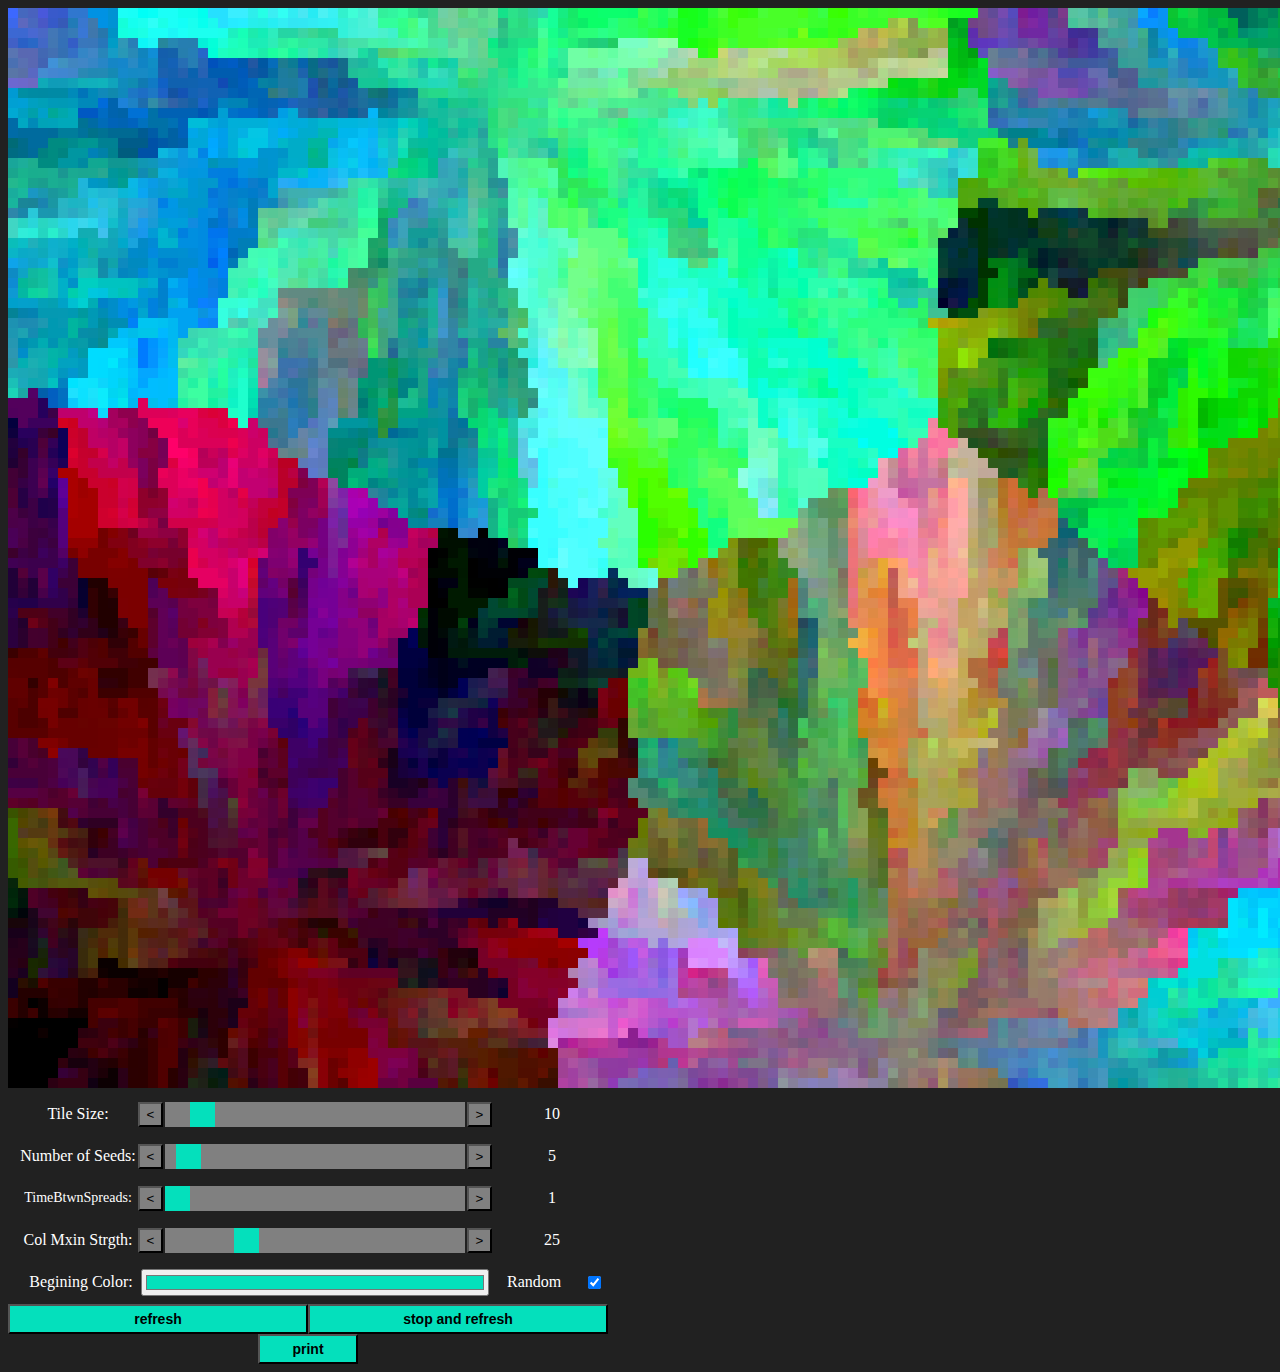
<file: index.html>
<!DOCTYPE html>
<html>
<head>
	<title>Color Paths</title>
	<link rel="stylesheet" href="styles.css">
</head>
<body style="background: rgb(33, 33, 33); color:white;">
	<!--<canvas id="canvas" width="600" height="600"></canvas>-->
	<canvas id="canvas" width="1920" height="1080"></canvas>
	<div class="inputContainer">
		<!--<button id="iterate" type="button" class="button" value="iterate" onclick="refresh()">Re-Generate</button>-->
		<form style="text-align: center">
			<div class="fieldDiv center" >
				<span style="width:20%">Tile Size:</span>
				<input type="button" value="<" class="arrow" onclick="leftArrow('tileSizeInput', 'tileSizeOutput')">
				<input type="range" min="1" max="100" step="1" value="10" class="slider" id="tileSizeInput" oninput="updateOutput(this, 'tileSizeOutput')">
				<input type="button" value=">" class="arrow" onclick="rightArrow('tileSizeInput', 'tileSizeOutput')">
				<span id="tileSizeOutput" style="width:20%">10</span><br>	
			</div>
			<div class="fieldDiv center">
				<span style="width:20%">Number of Seeds:</span>
				<input type="button" value="<" class="arrow" onclick="leftArrow('numSeedsInput', 'numSeedsOutput')">
				<input type="range" min="1" max="100" step="1" value="5" class="slider" id="numSeedsInput" oninput="updateOutput(this, 'numSeedsOutput')">
				<input type="button" value=">" class="arrow" onclick="rightArrow('numSeedsInput', 'numSeedsOutput')">
				<span id="numSeedsOutput" style="width:20%">5</span><br>
			</div>
			<div class="fieldDiv center">				
				<span style="width:20%; font-size:14px;">TimeBtwnSpreads:</span>
				<input type="button" value="<" class="arrow" onclick="leftArrow('speedInput', 'speedOutput')">
				<input type="range" min="0" max="1000" step="1" value="1" class="slider" id="speedInput" oninput="updateOutput(this, 'speedOutput')">
				<input type="button" value=">" class="arrow" onclick="rightArrow('speedInput', 'speedOutput')">
				<span id="speedOutput" style="width:20%;">1</span><br>
			</div>
			<div class="fieldDiv center">
				<span style="width:20%">Col Mxin Strgth:</span>
				<input type="button" value="<" class="arrow" onclick="leftArrow('mixingStrengthInput', 'mixingStrengthOutput')">
				<input type="range" min="0" max="100" step="1" value="25" class="slider" id="mixingStrengthInput" oninput="updateOutput(this, 'mixingStrengthOutput')">
				<input type="button" value=">" class="arrow" onclick="rightArrow('mixingStrengthInput', 'mixingStrengthOutput')">
				<span id="mixingStrengthOutput" style="width:20%">25</span><br>
			</div>
			<div class="fieldDiv center">
				<span style="width:20%">Begining Color:</span>
				<input type="color" style="width:58%" id="seedColorInput" value="#04e0bc">
				<div class="center" style="width:20%">
					<span style="width:80%">Random</span>
					<input type="checkbox" style="width:20%" checked="true" id="randomColorCheckBox">
				</div>
				
				
			</div>
			
			<div class="center">
				<input type="button" class="button" id="refreshButton" value="refresh" onclick="refresh()">
				<input type="button" class="button" id="stopRefreshButton" value="stop and refresh" onclick="refresh(true)">
			</div>
			
			<input type="button" class="button" style="width:100px" value="print" onclick="printCanvas()">
		</form>
	</div>

	<script src ="scripts/ButtonScripts.js"></script>	
	<script src="scripts/FileSaver.js"></script>
	<script src="scripts/Main.js"></script>

</body>
</html>
</file>
<file: styles.css>
.inputContainer {
	width: 600px;
}
.button {
	width: 50%;
	height:  30px;
	font-size:  14px;
	font-weight: bold;
	background-color: #04e0bc; /* dark cyan */
}
.slider {
  	-webkit-appearance: none;  /* Override default CSS styles */
  	appearance: none;
  	width: 50%; 
  	height: 25px; 
  	background: grey; 
}
.slider::-webkit-slider-thumb { 
 	-webkit-appearance: none; /* Override default look */
 	appearance: none;
 	width: 25px; 
 	height: 25px; 
 	background: #04e0bc; /* dark cyan */
 }
.fieldDiv {
	height: 30px;
	margin: 2px;
	padding: 5px;
	width:  100%;
}
.center {
	display: flex;
	justify-content: center;
	align-items: center;
}
.arrow {
	width: 25px;
	height: 25px;
	background: grey;
}
</file>
